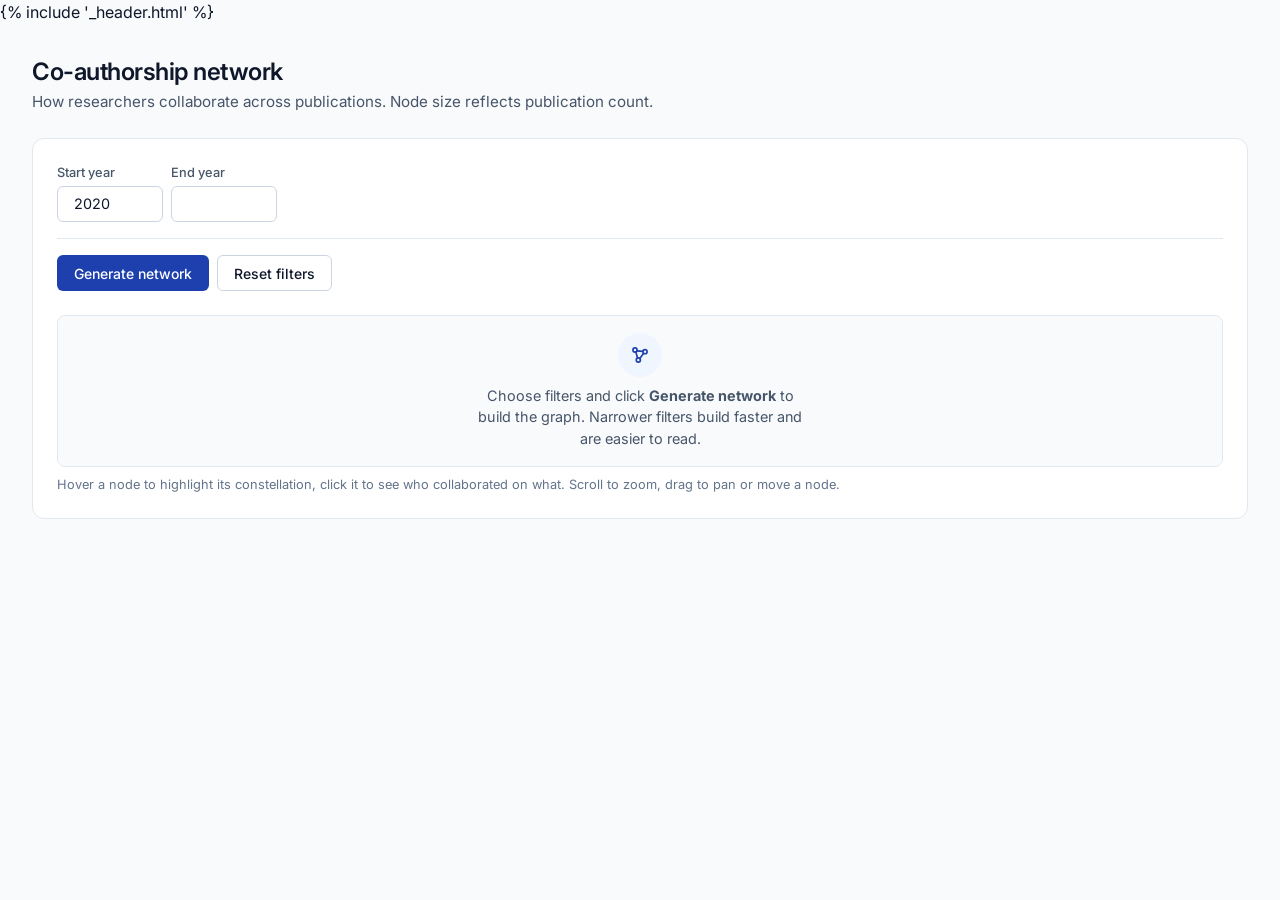
<file: templates/network.html>
<!DOCTYPE html>
<html lang="en">

<head>
    <meta charset="UTF-8">
    <meta name="viewport" content="width=device-width, initial-scale=1.0">
    <title>Co-authorship Network - UAEH Researchers Network</title>
    <script src="https://d3js.org/d3.v7.min.js"></script>
    <link rel="stylesheet" href="/static/styles/main.css">
    <script src="/static/js/uaeh-institutes.js"></script>
    <script src="/static/js/network-viewed.js"></script>
</head>

<body>
    {% include '_header.html' %}

    <main class="container">
        <div class="page-header">
            <h1 class="page-title">Co-authorship network</h1>
            <p class="page-subtitle">How researchers collaborate across publications. Node size reflects publication count.</p>
        </div>

        <section class="card">
            <form class="network-filters" id="networkForm">
                <div class="filter-grid" id="filterGrid">
                    <div class="year-fields">
                        <div class="field">
                            <label class="field-label" for="startYear">Start year</label>
                            <input class="input" id="startYear" type="number" value="2020" min="1900" max="2100"
                                required>
                        </div>
                        <div class="field">
                            <label class="field-label" for="endYear">End year</label>
                            <input class="input" id="endYear" type="number" min="1900" max="2100" required>
                        </div>
                    </div>
                    <!-- Multi-select filters are inserted here by script -->
                </div>
                <div class="filter-actions">
                    <button type="submit" class="btn btn-primary" id="generateBtn">Generate network</button>
                    <button type="button" class="btn btn-secondary" id="resetBtn">Reset filters</button>
                    <div class="status-text" id="stats" role="status"></div>
                </div>
            </form>

            <div class="network-canvas-wrap" id="networkWrap">
                <canvas id="network-canvas"></canvas>
                <div class="network-placeholder" id="networkPlaceholder">
                    <div class="empty-state">
                        <div class="empty-state-icon">
                            <svg viewBox="0 0 24 24" fill="none" stroke="currentColor" stroke-width="2"
                                stroke-linecap="round" stroke-linejoin="round" aria-hidden="true">
                                <circle cx="6" cy="6" r="2.5" />
                                <circle cx="18" cy="8" r="2.5" />
                                <circle cx="10" cy="18" r="2.5" />
                                <path d="M8.3 7 15.6 7.6M7 8.3 9.1 15.6M16.4 10 11.8 16.2" />
                            </svg>
                        </div>
                        <div class="empty-state-text" id="placeholderText">
                            Choose filters and click <strong>Generate network</strong> to build the graph.
                            Narrower filters build faster and are easier to read.
                        </div>
                    </div>
                </div>
            </div>
            <div class="network-footer">
                <p class="network-hint">Hover a node to highlight its constellation, click it to see who collaborated on what.
                    Scroll to zoom, drag to pan or move a node.</p>
                <div class="network-legend" id="networkLegend" hidden>
                    <span class="legend-item"><span class="legend-swatch" aria-hidden="true"></span>Not viewed</span>
                    <span class="legend-item"><span class="legend-swatch is-viewed-group" aria-hidden="true"></span>Viewed constellation</span>
                    <span class="legend-item"><span class="legend-swatch is-viewed" aria-hidden="true"></span>Opened researcher</span>
                    <button type="button" class="link-btn" id="clearViewedBtn">Clear viewed</button>
                </div>
            </div>
        </section>
    </main>

    <div class="tooltip" id="tooltip"></div>

    <script>
        // Rendering is done on a single <canvas> instead of one SVG element per
        // node/edge: each frame is a handful of batched draw calls, so large
        // networks no longer force the browser to restyle and re-layout
        // thousands of DOM elements on every simulation tick or zoom event.
        // The canvas is sized once to fit its container (capped at 1200px wide).
        const wrap = document.getElementById("networkWrap");
        const width = Math.max(320, Math.min(1200, wrap.clientWidth));
        const height = Math.round(Math.min(640, Math.max(400, width * 0.6)));

        const NODE_COLOR = "#2563eb";
        const NODE_HOVER_STROKE = "#172554";
        // Viewed constellations: violet (the "visited link" convention) plus a ring,
        // so the state does not rely on color alone
        const VIEWED_GROUP_COLOR = "#8b5cf6";
        const VIEWED_COLOR = "#6d28d9";
        const VIEWED_RING = "#4c1d95";
        const LINK_COLOR = "#94a3b8";
        const LINK_OPACITY = 0.6;

        const canvas = document.getElementById("network-canvas");
        const context = canvas.getContext("2d");
        const tooltip = d3.select("#tooltip");

        // HiDPI support: back the canvas with device pixels, draw in CSS pixels
        const dpr = window.devicePixelRatio || 1;
        canvas.width = width * dpr;
        canvas.height = height * dpr;
        canvas.style.width = `${width}px`;
        canvas.style.height = `${height}px`;

        // Scales
        const nodeSizeScale = d3.scaleSqrt().range([5, 20]);
        const edgeWidthScale = d3.scaleLinear().range([1, 5]);

        let currentTransform = d3.zoomIdentity;
        let nodes = [];
        let links = [];
        let linkBuckets = [];          // links grouped by stroke width -> one lineWidth change per group
        let maxRadius = 0;
        let adjacency = new Map();     // node id -> { neighbors: Set<id>, links: [] }
        let components = new Map();    // component id -> { nodes: [], links: [] } (constellations)
        let focusedComponent = null;   // constellation highlighted while hovering
        let viewedIds = new Set();     // researchers whose details were opened from this network
        let viewedComponents = new Set();
        let hoveredNode = null;
        let quadtree = null;           // spatial index for hit testing, rebuilt lazily
        let requestId = 0;

        // Draw at most once per animation frame, no matter how many
        // tick / zoom / hover events arrive in between.
        let drawPending = false;
        function requestDraw() {
            if (drawPending) return;
            drawPending = true;
            requestAnimationFrame(() => {
                drawPending = false;
                draw();
            });
        }

        // Simulation
        const simulation = d3.forceSimulation()
            .force("link", d3.forceLink().id(d => d.id).distance(50))
            // theta/distanceMax bound the Barnes-Hut cost per tick
            .force("charge", d3.forceManyBody().strength(-100).theta(0.9).distanceMax(400))
            .force("center", d3.forceCenter(width / 2, height / 2))
            .alphaDecay(0.04)
            .on("tick", () => {
                quadtree = null;
                requestDraw();
            });

        // Zoom behavior: only updates the transform and schedules a redraw
        const zoom = d3.zoom()
            .scaleExtent([0.1, 10])
            .on("zoom", (event) => {
                currentTransform = event.transform;
                requestDraw();
            });

        // Drag is registered before zoom so that pressing on a node drags it,
        // while pressing on empty space falls through to panning.
        d3.select(canvas)
            .call(d3.drag()
                .container(canvas)
                .subject(dragSubject)
                .on("start", dragstarted)
                .on("drag", dragged)
                .on("end", dragended))
            .call(zoom)
            .on("dblclick.zoom", null)
            .on("mousemove", onMouseMove)
            .on("mouseleave", () => setHovered(null))
            .on("click", onClick);

        // ---- Filters ------------------------------------------------------
        // Nothing is fetched on page load: the graph is only built when the
        // user clicks "Generate network". Option lists load when a dropdown
        // is first opened.

        const DEFAULT_START_YEAR = 2020;
        const CURRENT_YEAR = new Date().getFullYear();

        const formatType = type => {
            const text = type.replace(/[-_]/g, ' ');
            return text.charAt(0).toUpperCase() + text.slice(1);
        };

        // name = API query parameter; load() resolves to [{ value, label, count? }]
        const FILTERS = [
            {
                name: 'type', label: 'Publication type',
                load: () => fetchOptions('/api/work-types', item => ({ value: item.value, label: formatType(item.value), count: item.count }))
            },
            {
                name: 'subject', label: 'Subject',
                load: () => fetchOptions('/api/subjects', item => ({ value: item.value, label: item.value, count: item.count }))
            },
            {
                name: 'keyword', label: 'Keywords',
                load: () => fetchOptions('/api/keywords?limit=200', item => ({ value: item.keyword, label: item.keyword, count: item.count }))
            },
            {
                name: 'institute', label: 'Sub-institution',
                load: () => Promise.resolve(window.UAEH_INSTITUTES.map(name => ({ value: name, label: name })))
            }
        ];

        const form = document.getElementById('networkForm');
        const filterGrid = document.getElementById('filterGrid');
        const startYearInput = document.getElementById('startYear');
        const endYearInput = document.getElementById('endYear');
        const generateBtn = document.getElementById('generateBtn');
        const resetBtn = document.getElementById('resetBtn');
        const statsEl = document.getElementById('stats');
        const placeholder = document.getElementById('networkPlaceholder');
        const placeholderText = document.getElementById('placeholderText');

        // name -> { config, selected: Set, options, root, trigger, panel, list, search }
        const multiselects = new Map();
        let lastGeneratedQuery = null;

        endYearInput.value = CURRENT_YEAR;
        FILTERS.forEach(config => multiselects.set(config.name, createMultiselect(config)));
        restoreFiltersFromUrl();

        function escapeHtml(value) {
            return String(value ?? '')
                .replace(/&/g, '&amp;').replace(/</g, '&lt;').replace(/>/g, '&gt;')
                .replace(/"/g, '&quot;').replace(/'/g, '&#39;');
        }

        async function fetchOptions(url, toOption) {
            const response = await fetch(url);
            const data = await response.json();
            if (!response.ok) throw new Error(data.error || `HTTP ${response.status}`);
            return data.data.map(toOption);
        }

        function createMultiselect(config) {
            const id = `ms-${config.name}`;
            const root = document.createElement('div');
            root.className = 'multiselect';
            root.innerHTML = `
                <span class="field-label" id="${id}-label">${config.label}</span>
                <button type="button" class="multiselect-trigger" aria-haspopup="true" aria-expanded="false"
                    aria-labelledby="${id}-label ${id}-value">
                    <span class="multiselect-value" id="${id}-value">Any</span>
                </button>
                <div class="multiselect-panel" hidden>
                    <input type="search" class="input multiselect-search" placeholder="Filter ${config.label.toLowerCase()}..."
                        aria-label="Filter ${config.label.toLowerCase()} options">
                    <div class="multiselect-options" role="group" aria-labelledby="${id}-label"></div>
                    <div class="multiselect-footer">
                        <button type="button" class="btn btn-secondary" data-action="clear">Clear</button>
                        <button type="button" class="btn btn-primary" data-action="done">Done</button>
                    </div>
                </div>
            `;
            filterGrid.appendChild(root);

            const state = {
                config,
                selected: new Set(),
                options: null,
                root,
                trigger: root.querySelector('.multiselect-trigger'),
                panel: root.querySelector('.multiselect-panel'),
                list: root.querySelector('.multiselect-options'),
                search: root.querySelector('.multiselect-search')
            };

            state.trigger.addEventListener('click', () => {
                if (state.panel.hidden) {
                    openMultiselect(state);
                } else {
                    closeMultiselect(state);
                }
            });

            state.list.addEventListener('change', (e) => {
                if (!e.target.matches('.option-checkbox')) return;
                if (e.target.checked) {
                    state.selected.add(e.target.value);
                } else {
                    state.selected.delete(e.target.value);
                }
                updateMultiselectLabel(state);
                updateDirtyState();
            });

            // Enter in the option filter box must not submit the whole form
            state.search.addEventListener('keydown', (e) => {
                if (e.key === 'Enter') e.preventDefault();
            });

            state.search.addEventListener('input', () => {
                const term = state.search.value.trim().toLowerCase();
                state.list.querySelectorAll('.option-label').forEach(label => {
                    label.hidden = !label.dataset.search.includes(term);
                });
            });

            root.querySelector('[data-action="clear"]').addEventListener('click', () => {
                state.selected.clear();
                state.list.querySelectorAll('.option-checkbox').forEach(box => { box.checked = false; });
                updateMultiselectLabel(state);
                updateDirtyState();
            });

            root.querySelector('[data-action="done"]').addEventListener('click', () => {
                closeMultiselect(state);
                state.trigger.focus();
            });

            return state;
        }

        async function openMultiselect(state) {
            multiselects.forEach(other => { if (other !== state) closeMultiselect(other); });
            state.panel.hidden = false;
            state.trigger.setAttribute('aria-expanded', 'true');
            state.search.value = '';

            if (!state.options) {
                state.list.innerHTML = '<div class="status-text">Loading options…</div>';
                try {
                    state.options = await state.config.load();
                } catch (error) {
                    console.error(`Error loading ${state.config.name} options:`, error);
                    state.list.innerHTML = '<div class="status-text">Unable to load options. Close and try again.</div>';
                    return;
                }
            }
            renderOptions(state);
            // The search box is only worth showing for long lists
            state.search.hidden = state.options.length <= 10;
            (state.search.hidden ? state.list.querySelector('input') : state.search)?.focus();
        }

        function closeMultiselect(state) {
            state.panel.hidden = true;
            state.trigger.setAttribute('aria-expanded', 'false');
        }

        function renderOptions(state) {
            state.list.innerHTML = state.options.map(option => `
                <label class="option-label" data-search="${escapeHtml(option.label.toLowerCase())}">
                    <input type="checkbox" class="option-checkbox" value="${escapeHtml(option.value)}"
                        ${state.selected.has(option.value) ? 'checked' : ''}>
                    <span class="option-checkbox-custom"></span>
                    <span class="option-text">${escapeHtml(option.label)}</span>
                    ${option.count != null ? `<span class="option-count">${option.count.toLocaleString()}</span>` : ''}
                </label>
            `).join('');
        }

        function updateMultiselectLabel(state) {
            const values = [...state.selected];
            const labelFor = value => state.options?.find(o => o.value === value)?.label ?? value;
            const valueEl = state.trigger.querySelector('.multiselect-value');
            valueEl.textContent = values.length === 0 ? 'Any'
                : values.length === 1 ? labelFor(values[0])
                    : `${values.length} selected`;
            state.root.classList.toggle('has-value', values.length > 0);
        }

        // Close dropdowns on outside click or Escape
        document.addEventListener('click', (e) => {
            multiselects.forEach(state => {
                if (!state.root.contains(e.target)) closeMultiselect(state);
            });
        });
        document.addEventListener('keydown', (e) => {
            if (e.key !== 'Escape') return;
            multiselects.forEach(state => {
                if (!state.panel.hidden) {
                    closeMultiselect(state);
                    state.trigger.focus();
                }
            });
        });

        /** Returns { query } for the current filters, or { error } if the year range is invalid. */
        function buildQuery() {
            const startYear = parseInt(startYearInput.value, 10);
            const endYear = parseInt(endYearInput.value, 10);
            if (!startYear || !endYear) {
                return { error: 'Enter both a start and an end year.' };
            }
            if (startYear > endYear) {
                return { error: 'Start year cannot be after end year.' };
            }
            const params = new URLSearchParams({ startYear, endYear });
            multiselects.forEach((state, name) => {
                state.selected.forEach(value => params.append(name, value));
            });
            return { query: params.toString() };
        }

        // Remind the user to regenerate when filters no longer match the graph
        function updateDirtyState() {
            if (lastGeneratedQuery === null) return;
            const { query } = buildQuery();
            if (query !== lastGeneratedQuery) {
                statsEl.textContent = 'Filters changed — click Generate network to update the graph.';
            } else {
                statsEl.textContent = statsEl.dataset.summary || '';
            }
        }

        startYearInput.addEventListener('input', updateDirtyState);
        endYearInput.addEventListener('input', updateDirtyState);

        form.addEventListener('submit', (e) => {
            e.preventDefault();
            multiselects.forEach(closeMultiselect);
            generateNetwork();
        });

        resetBtn.addEventListener('click', () => {
            startYearInput.value = DEFAULT_START_YEAR;
            endYearInput.value = CURRENT_YEAR;
            multiselects.forEach(state => {
                state.selected.clear();
                state.list.querySelectorAll('.option-checkbox').forEach(box => { box.checked = false; });
                updateMultiselectLabel(state);
            });
            updateDirtyState();
        });

        function showPlaceholder(html) {
            placeholderText.innerHTML = html;
            placeholder.hidden = false;
        }

        function setGenerating(isGenerating) {
            generateBtn.disabled = isGenerating;
            generateBtn.textContent = isGenerating ? 'Generating…' : 'Generate network';
            wrap.classList.toggle('is-loading', isGenerating);
        }

        async function generateNetwork() {
            const { query, error } = buildQuery();
            if (error) {
                statsEl.textContent = error;
                return;
            }

            const thisRequest = ++requestId;
            setGenerating(true);
            statsEl.textContent = 'Building network…';

            try {
                const response = await fetch(`/api/coauthorship?${query}`);
                const data = await response.json().catch(() => ({}));
                // Ignore responses that arrive after a newer request was made
                if (thisRequest !== requestId) return;
                if (!response.ok) throw new Error(data.error || `HTTP ${response.status}`);

                lastGeneratedQuery = query;
                // The URL holds the filters, so Back from a detail page (or a reload) rebuilds this graph
                history.replaceState(null, '', `${location.pathname}?${query}`);
                const saved = readSavedLayout(query);
                updateGraph(data, saved);
                // Start each new graph from an un-zoomed view, or where the user left it
                d3.select(canvas).call(zoom.transform, saved?.transform
                    ? d3.zoomIdentity.translate(saved.transform.x, saved.transform.y).scale(saved.transform.k)
                    : d3.zoomIdentity);
                const summary = `${data.nodes.length.toLocaleString()} authors · ${data.edges.length.toLocaleString()} collaborations`;
                statsEl.dataset.summary = summary;
                statsEl.textContent = summary;

                if (data.nodes.length === 0) {
                    showPlaceholder('No co-authorships match these filters. Try a wider year range or fewer filters.');
                } else {
                    placeholder.hidden = true;
                }
            } catch (err) {
                if (thisRequest !== requestId) return;
                console.error('Error building network:', err);
                statsEl.textContent = `Failed to build network: ${err.message}`;
            } finally {
                if (thisRequest === requestId) setGenerating(false);
            }
        }

        function updateGraph(data, saved = null) {
            const maxPub = d3.max(data.nodes, d => d.publications) || 1;
            const maxWeight = d3.max(data.edges, d => d.weight) || 1;

            nodeSizeScale.domain([1, maxPub]);
            edgeWidthScale.domain([1, maxWeight]);

            // Keep positions of authors that were already on screen so a
            // filter change refines the layout instead of starting from scratch.
            const previous = new Map(nodes.map(n => [n.id, n]));
            nodes = data.nodes;
            links = data.edges;

            maxRadius = 0;
            for (const n of nodes) {
                n.radius = nodeSizeScale(n.publications);
                if (n.radius > maxRadius) maxRadius = n.radius;
                const old = previous.get(n.id) || saved?.positions[n.id];
                if (old) {
                    n.x = old.x ?? old[0];
                    n.y = old.y ?? old[1];
                }
            }

            simulation.nodes(nodes);
            simulation.force("link").links(links);  // resolves source/target ids to node objects

            // Precompute adjacency for O(degree) neighbourhood lookups
            adjacency = new Map(nodes.map(n => [n.id, { neighbors: new Set(), links: [] }]));
            for (const l of links) {
                adjacency.get(l.source.id).neighbors.add(l.target.id);
                adjacency.get(l.target.id).neighbors.add(l.source.id);
                adjacency.get(l.source.id).links.push(l);
                adjacency.get(l.target.id).links.push(l);
            }

            // Group links by (rounded) stroke width to minimise canvas state changes
            const buckets = d3.group(links, l => Math.round(edgeWidthScale(l.weight) * 2) / 2);
            linkBuckets = Array.from(buckets, ([lineWidth, group]) => ({ lineWidth, links: group }));

            computeComponents();
            focusedComponent = null;
            setHovered(null);
            quadtree = null;
            refreshViewed();

            // A layout restored from the last visit only needs to settle, not re-form
            const restored = saved && nodes.every(n => saved.positions[n.id]);
            const reused = nodes.length > 0 && nodes.every(n => previous.has(n.id));
            simulation.alpha(restored ? 0.02 : reused ? 0.3 : 1).restart();
        }

        // Constellations = connected components; each node gets n.component
        function computeComponents() {
            components = new Map();
            let next = 0;
            for (const start of nodes) {
                if (start.component !== undefined && start._built === nodes) continue;
                const id = next++;
                const members = [];
                const stack = [start];
                start.component = id;
                start._built = nodes;
                while (stack.length) {
                    const n = stack.pop();
                    members.push(n);
                    for (const l of adjacency.get(n.id).links) {
                        const other = l.source === n ? l.target : l.source;
                        if (other._built !== nodes) {
                            other.component = id;
                            other._built = nodes;
                            stack.push(other);
                        }
                    }
                }
                components.set(id, { id, nodes: members, links: [] });
            }
            for (const l of links) components.get(l.source.component).links.push(l);
        }

        // ---- Viewed constellations ---------------------------------------

        const legend = document.getElementById('networkLegend');

        function refreshViewed() {
            viewedIds = lastGeneratedQuery ? NetworkViewed.get(lastGeneratedQuery) : new Set();
            viewedComponents = new Set();
            for (const n of nodes) if (viewedIds.has(n.id)) viewedComponents.add(n.component);
            legend.hidden = nodes.length === 0;
            document.getElementById('clearViewedBtn').hidden = viewedIds.size === 0;
            requestDraw();
        }

        document.getElementById('clearViewedBtn').addEventListener('click', () => {
            if (lastGeneratedQuery) NetworkViewed.clear(lastGeneratedQuery);
            refreshViewed();
        });

        // Coming back with Back (page restored from cache) or after viewing in another tab
        window.addEventListener('pageshow', refreshViewed);
        window.addEventListener('storage', refreshViewed);

        // ---- Keep the layout across visits ---------------------------------

        const LAYOUT_KEY = 'uaeh:network:layout';

        function readSavedLayout(query) {
            try {
                const saved = JSON.parse(sessionStorage.getItem(LAYOUT_KEY));
                return saved && saved.query === query ? saved : null;
            } catch {
                return null;
            }
        }

        function saveLayout() {
            if (!lastGeneratedQuery || !nodes.length) return;
            const positions = {};
            for (const n of nodes) positions[n.id] = [Math.round(n.x * 10) / 10, Math.round(n.y * 10) / 10];
            try {
                sessionStorage.setItem(LAYOUT_KEY, JSON.stringify({
                    query: lastGeneratedQuery,
                    positions,
                    transform: { x: currentTransform.x, y: currentTransform.y, k: currentTransform.k }
                }));
            } catch { /* too large for session storage: the graph is rebuilt from scratch */ }
        }

        window.addEventListener('pagehide', saveLayout);

        // ---- Filters in the URL ---------------------------------------------

        function restoreFiltersFromUrl() {
            const params = new URLSearchParams(location.search);
            if (!params.has('startYear')) return;
            startYearInput.value = params.get('startYear');
            endYearInput.value = params.get('endYear') || CURRENT_YEAR;
            multiselects.forEach((state, name) => {
                params.getAll(name).forEach(value => state.selected.add(value));
                if (!state.selected.size) return;
                updateMultiselectLabel(state);
                // Load the option labels (e.g. "Journal article" for journal-article)
                state.config.load().then(options => {
                    state.options = options;
                    updateMultiselectLabel(state);
                }).catch(() => { /* raw values stay as labels */ });
            });
            generateNetwork();
        }

        // ---- Rendering ---------------------------------------------------

        function draw() {
            const k = currentTransform.k;

            context.setTransform(dpr, 0, 0, dpr, 0, 0);
            context.clearRect(0, 0, width, height);
            context.translate(currentTransform.x, currentTransform.y);
            context.scale(k, k);

            // Visible area in simulation coordinates, used for culling
            const [vx0, vy0] = currentTransform.invert([0, 0]);
            const [vx1, vy1] = currentTransform.invert([width, height]);

            // Links (widths divided by k to keep a constant on-screen size).
            // Each link is stroked on its own: merging thousands of segments
            // into one semi-transparent path makes the rasterizer treat it as
            // a single huge self-overlapping shape, which measured ~10x slower.
            context.strokeStyle = LINK_COLOR;
            context.globalAlpha = focusedComponent ? LINK_OPACITY * 0.05 : LINK_OPACITY;
            for (const bucket of linkBuckets) {
                context.lineWidth = bucket.lineWidth / k;
                for (const l of bucket.links) {
                    const s = l.source, t = l.target;
                    if ((s.x < vx0 && t.x < vx0) || (s.x > vx1 && t.x > vx1) ||
                        (s.y < vy0 && t.y < vy0) || (s.y > vy1 && t.y > vy1)) continue;
                    context.beginPath();
                    context.moveTo(s.x, s.y);
                    context.lineTo(t.x, t.y);
                    context.stroke();
                }
            }

            if (focusedComponent) {
                context.globalAlpha = 1;
                for (const l of focusedComponent.links) {
                    context.lineWidth = edgeWidthScale(l.weight) / k;
                    context.beginPath();
                    context.moveTo(l.source.x, l.source.y);
                    context.lineTo(l.target.x, l.target.y);
                    context.stroke();
                }
            }

            // Nodes: one path and one fill() per color (not viewed / viewed group / opened)
            const plain = [], viewedGroup = [], opened = [];
            for (const n of nodes) {
                if (viewedIds.has(n.id)) opened.push(n);
                else if (viewedComponents.has(n.component)) viewedGroup.push(n);
                else plain.push(n);
            }
            const dimmed = n => focusedComponent && n.component !== focusedComponent.id;
            for (const [list, color] of [[plain, NODE_COLOR], [viewedGroup, VIEWED_GROUP_COLOR], [opened, VIEWED_COLOR]]) {
                if (!list.length) continue;
                context.fillStyle = color;
                if (focusedComponent) {
                    context.globalAlpha = 0.1;
                    fillNodes(list.filter(dimmed), k, vx0, vy0, vx1, vy1);
                    context.globalAlpha = 1;
                    fillNodes(list.filter(n => !dimmed(n)), k, vx0, vy0, vx1, vy1);
                } else {
                    context.globalAlpha = 1;
                    fillNodes(list, k, vx0, vy0, vx1, vy1);
                }
            }

            // Rings mark viewed nodes without relying on color: thin for the group, thick for opened researchers
            context.strokeStyle = VIEWED_RING;
            for (const [list, ring] of [[viewedGroup, 1.25], [opened, 2.5]]) {
                if (!list.length) continue;
                context.lineWidth = ring / k;
                context.globalAlpha = focusedComponent ? 0.6 : 1;
                context.beginPath();
                for (const n of list) {
                    const r = n.radius / k + ring / (2 * k);
                    if (n.x + r < vx0 || n.x - r > vx1 || n.y + r < vy0 || n.y - r > vy1) continue;
                    context.moveTo(n.x + r, n.y);
                    context.arc(n.x, n.y, r, 0, 2 * Math.PI);
                }
                context.stroke();
            }

            if (hoveredNode) {
                context.globalAlpha = 1;
                context.strokeStyle = NODE_HOVER_STROKE;
                context.lineWidth = 2 / k;
                context.beginPath();
                context.arc(hoveredNode.x, hoveredNode.y, hoveredNode.radius / k, 0, 2 * Math.PI);
                context.stroke();
            }

            context.globalAlpha = 1;
        }

        function fillNodes(list, k, vx0, vy0, vx1, vy1) {
            context.beginPath();
            for (const n of list) {
                const r = n.radius / k;
                if (n.x + r < vx0 || n.x - r > vx1 || n.y + r < vy0 || n.y - r > vy1) continue;
                context.moveTo(n.x + r, n.y);
                context.arc(n.x, n.y, r, 0, 2 * Math.PI);
            }
            context.fill();
        }

        // ---- Hit testing & interaction -----------------------------------

        // Returns the node under the given canvas (screen) coordinates, if any
        function findNode(screenX, screenY) {
            if (!quadtree) {
                quadtree = d3.quadtree(nodes, d => d.x, d => d.y);
            }
            const k = currentTransform.k;
            const [x, y] = currentTransform.invert([screenX, screenY]);
            const candidate = quadtree.find(x, y, maxRadius / k);
            if (!candidate) return null;
            const r = candidate.radius / k;
            const dx = candidate.x - x, dy = candidate.y - y;
            return dx * dx + dy * dy <= r * r ? candidate : null;
        }

        function setHovered(node, event) {
            if (node === hoveredNode) {
                if (node && event) moveTooltip(event);
                return;
            }
            hoveredNode = node;
            focusedComponent = node ? components.get(node.component) : null;
            canvas.style.cursor = node ? "pointer" : "default";
            if (node) {
                const size = focusedComponent.nodes.length;
                const viewed = viewedIds.has(node.id) ? 'Viewed'
                    : viewedComponents.has(node.component) ? 'Constellation viewed' : '';
                tooltip.style("opacity", 1)
                    .html(`ORCID: ${node.id}<br>Publications: ${node.publications}` +
                        `<br>Constellation: ${size.toLocaleString()} ${size === 1 ? 'researcher' : 'researchers'}` +
                        (viewed ? `<br><span class="tooltip-tag">${viewed}</span>` : '') +
                        `<br><span class="tooltip-hint">Click for collaboration details</span>`);
                if (event) moveTooltip(event);
            } else {
                tooltip.style("opacity", 0);
            }
            requestDraw();
        }

        function moveTooltip(event) {
            tooltip
                .style("left", (event.pageX + 10) + "px")
                .style("top", (event.pageY - 10) + "px");
        }

        function onMouseMove(event) {
            const [px, py] = d3.pointer(event, canvas);
            setHovered(findNode(px, py), event);
        }

        // Clicking a node opens the details of its constellation under the same filters
        // (Ctrl/Cmd-click opens them in a new tab)
        function onClick(event) {
            if (event.defaultPrevented || !lastGeneratedQuery) return;  // end of a drag
            const [px, py] = d3.pointer(event, canvas);
            const node = findNode(px, py);
            if (!node) return;
            const url = `/network/collaboration?orcid=${encodeURIComponent(node.id)}&${lastGeneratedQuery}`;
            if (event.ctrlKey || event.metaKey) {
                window.open(url, '_blank', 'noopener');
            } else {
                saveLayout();
                location.href = url;
            }
        }

        // The drag subject is expressed in screen coordinates so event.x/y can
        // be mapped back through the current zoom transform.
        function dragSubject(event) {
            const node = findNode(event.x, event.y);
            if (!node) return null;
            return {
                node,
                x: currentTransform.applyX(node.x),
                y: currentTransform.applyY(node.y)
            };
        }

        function dragstarted(event) {
            if (!event.active) simulation.alphaTarget(0.3).restart();
            const d = event.subject.node;
            d.fx = d.x;
            d.fy = d.y;
        }

        function dragged(event) {
            const d = event.subject.node;
            d.fx = currentTransform.invertX(event.x);
            d.fy = currentTransform.invertY(event.y);
        }

        function dragended(event) {
            if (!event.active) simulation.alphaTarget(0);
            const d = event.subject.node;
            d.fx = null;
            d.fy = null;
        }
    </script>
</body>

</html>
</file>
<file: static/styles/main.css>
/*
 * UAEH Researchers Network — shared stylesheet
 *
 * Design system (generated with the ui-ux-pro-max skill):
 *   Style       Minimalism & Swiss — flat surfaces, 1px borders, minimal shadow, subtle motion
 *   Palette     Blue analytics palette (primary #1E40AF) on slate neutrals
 *   Typography  Inter for headings and body, JetBrains Mono for identifiers and numbers
 *
 * Every page links this file and includes templates/_header.html.
 * Reuse the tokens below rather than hard-coding colors in components.
 */

@import url('https://fonts.googleapis.com/css2?family=Inter:wght@400;500;600;700&family=JetBrains+Mono:wght@400;500&display=swap');

:root {
    /* Blue scale */
    --blue-50: #eff6ff;
    --blue-100: #dbeafe;
    --blue-200: #bfdbfe;
    --blue-300: #93c5fd;
    --blue-400: #60a5fa;
    --blue-500: #3b82f6;
    --blue-600: #2563eb;
    --blue-700: #1d4ed8;
    --blue-800: #1e40af;
    --blue-900: #1e3a8a;
    --blue-950: #172554;

    /* Semantic colors */
    --color-primary: var(--blue-800);
    --color-primary-hover: var(--blue-900);
    --color-primary-soft: var(--blue-50);
    --color-primary-tint: var(--blue-100);
    --color-on-primary: #ffffff;
    --color-ring: var(--blue-500);

    --color-bg: #f8fafc;
    --color-surface: #ffffff;
    --color-surface-hover: #f1f5f9;
    --color-border: #e2e8f0;
    --color-border-strong: #cbd5e1;

    --color-text-primary: #0f172a;
    --color-text-secondary: #475569;
    --color-text-muted: #64748b;
    --color-danger: #dc2626;

    /* Viewed state on the network (violet, the "visited link" convention) */
    --color-viewed: #6d28d9;
    --color-viewed-group: #8b5cf6;
    --color-viewed-ring: #4c1d95;

    /* Type */
    --font-body: 'Inter', -apple-system, BlinkMacSystemFont, 'Segoe UI', sans-serif;
    --font-mono: 'JetBrains Mono', ui-monospace, 'Courier New', monospace;

    /* Spacing */
    --space-xs: 0.25rem;
    --space-sm: 0.5rem;
    --space-md: 1rem;
    --space-lg: 1.5rem;
    --space-xl: 2rem;
    --space-2xl: 3rem;

    /* Shape & elevation */
    --radius-sm: 6px;
    --radius-md: 8px;
    --radius-lg: 12px;
    --radius-full: 999px;
    --shadow-sm: 0 1px 2px rgba(15, 23, 42, 0.05);
    --shadow-md: 0 4px 12px rgba(15, 23, 42, 0.08);

    /* Motion */
    --transition-fast: 150ms ease-out;
    --transition-base: 200ms ease-out;

    --content-width: 1280px;
}

/* ---------------------------------------------------------------- Base */

*,
*::before,
*::after {
    margin: 0;
    padding: 0;
    box-sizing: border-box;
}

body {
    font-family: var(--font-body);
    font-size: 1rem;
    background: var(--color-bg);
    color: var(--color-text-primary);
    line-height: 1.5;
    -webkit-font-smoothing: antialiased;
}

a {
    color: var(--color-primary);
    text-decoration: none;
}

a:hover {
    text-decoration: underline;
}

button,
input {
    font: inherit;
    color: inherit;
}

button {
    cursor: pointer;
}

code {
    font-family: var(--font-mono);
    font-size: 0.875em;
    background: var(--color-primary-soft);
    color: var(--color-primary);
    padding: 0.1em 0.35em;
    border-radius: 4px;
}

:focus-visible {
    outline: 2px solid var(--color-ring);
    outline-offset: 2px;
}

.visually-hidden {
    position: absolute;
    width: 1px;
    height: 1px;
    overflow: hidden;
    clip: rect(0 0 0 0);
    white-space: nowrap;
}

/* ---------------------------------------------------------------- Site header */

.site-header {
    background: var(--color-surface);
    border-bottom: 1px solid var(--color-border);
    position: sticky;
    top: 0;
    z-index: 20;
}

.site-header-inner {
    max-width: var(--content-width);
    margin: 0 auto;
    padding: 0 var(--space-xl);
    height: 60px;
    display: flex;
    align-items: center;
    justify-content: space-between;
    gap: var(--space-lg);
}

.brand {
    display: inline-flex;
    align-items: center;
    gap: var(--space-sm);
    font-weight: 600;
    font-size: 1rem;
    color: var(--color-text-primary);
    letter-spacing: -0.01em;
}

.brand:hover {
    text-decoration: none;
}

.brand-mark {
    width: 24px;
    height: 24px;
    color: var(--color-primary);
    flex-shrink: 0;
}

.site-nav {
    display: flex;
    gap: var(--space-xs);
}

.site-nav-link {
    padding: var(--space-sm) var(--space-md);
    border-radius: var(--radius-sm);
    font-size: 0.9rem;
    font-weight: 500;
    color: var(--color-text-secondary);
    transition: background var(--transition-fast), color var(--transition-fast);
}

.site-nav-link:hover {
    background: var(--color-surface-hover);
    color: var(--color-text-primary);
    text-decoration: none;
}

.site-nav-link.active {
    background: var(--color-primary-soft);
    color: var(--color-primary);
}

/* ---------------------------------------------------------------- Page layout */

.container {
    max-width: var(--content-width);
    margin: 0 auto;
    padding: var(--space-xl);
}

.page-header {
    margin-bottom: var(--space-lg);
}

.page-title {
    font-size: 1.5rem;
    font-weight: 600;
    letter-spacing: -0.02em;
    line-height: 1.3;
}

.page-subtitle {
    margin-top: var(--space-xs);
    color: var(--color-text-secondary);
    font-size: 0.95rem;
}

.card {
    background: var(--color-surface);
    border: 1px solid var(--color-border);
    border-radius: var(--radius-lg);
    padding: var(--space-lg);
}

/* ---------------------------------------------------------------- Buttons & inputs */

.btn,
.view-works-btn,
.view-more-btn,
.pagination-btn,
.year-back-btn,
.year-apply-btn,
.keywords-back-btn,
.keywords-apply-btn,
.institutes-back-btn,
.institutes-apply-btn,
.sort-btn {
    display: inline-flex;
    align-items: center;
    justify-content: center;
    gap: var(--space-xs);
    min-height: 36px;
    padding: 0 var(--space-md);
    border-radius: var(--radius-sm);
    border: 1px solid transparent;
    font-size: 0.875rem;
    font-weight: 500;
    white-space: nowrap;
    transition: background var(--transition-fast), border-color var(--transition-fast), color var(--transition-fast);
}

.btn:hover {
    text-decoration: none;
}

/* Primary */
.btn-primary,
.view-works-btn,
.view-more-btn,
.pagination-next-btn,
.year-apply-btn,
.keywords-apply-btn,
.institutes-apply-btn {
    background: var(--color-primary);
    color: var(--color-on-primary);
}

.btn-primary:hover,
.view-works-btn:hover,
.view-more-btn:hover,
.pagination-next-btn:hover:not(.disabled),
.year-apply-btn:hover,
.keywords-apply-btn:hover,
.institutes-apply-btn:hover {
    background: var(--color-primary-hover);
}

/* Secondary (outlined) */
.btn-secondary,
.pagination-prev-btn,
.year-back-btn,
.keywords-back-btn,
.institutes-back-btn,
.sort-btn {
    background: var(--color-surface);
    border-color: var(--color-border-strong);
    color: var(--color-text-primary);
}

.btn-secondary:hover,
.pagination-prev-btn:hover:not(.disabled),
.year-back-btn:hover,
.keywords-back-btn:hover,
.institutes-back-btn:hover,
.sort-btn:hover {
    background: var(--color-surface-hover);
    border-color: var(--color-text-muted);
}

.pagination-btn:disabled,
.pagination-btn:disabled:hover,
.pagination-btn.disabled {
    background: var(--color-surface-hover);
    border-color: var(--color-border);
    color: var(--color-text-muted);
    cursor: not-allowed;
}

.input,
.year-input,
.keywords-search-input,
.institutes-search-input {
    width: 100%;
    min-height: 36px;
    padding: 0 var(--space-md);
    border: 1px solid var(--color-border-strong);
    border-radius: var(--radius-sm);
    background: var(--color-surface);
    font-size: 0.9rem;
    color: var(--color-text-primary);
    transition: border-color var(--transition-fast), box-shadow var(--transition-fast);
}

.year-input {
    font-family: var(--font-mono);
}

.input:focus,
.year-input:focus,
.keywords-search-input:focus,
.institutes-search-input:focus {
    outline: none;
    border-color: var(--color-primary);
    box-shadow: 0 0 0 3px var(--color-primary-tint);
}

.input::placeholder,
.keywords-search-input::placeholder,
.institutes-search-input::placeholder,
.search-input::placeholder {
    color: var(--color-text-muted);
}

.field {
    display: flex;
    flex-direction: column;
    gap: var(--space-xs);
}

.field-label,
.year-input-group label {
    font-size: 0.8rem;
    font-weight: 500;
    color: var(--color-text-secondary);
}

/* Toolbar: a row of fields + actions used on the network and API pages */
.toolbar {
    display: flex;
    flex-wrap: wrap;
    align-items: flex-end;
    gap: var(--space-md);
}

.toolbar .field {
    width: 120px;
}

.toolbar-spacer {
    flex: 1;
}

.status-text {
    font-size: 0.875rem;
    color: var(--color-text-secondary);
}

/* ---------------------------------------------------------------- Search */

.search-section {
    margin-bottom: var(--space-xl);
}

.search-box {
    background: var(--color-surface);
    border: 1px solid var(--color-border);
    border-radius: var(--radius-lg);
    padding: var(--space-md);
    transition: border-color var(--transition-base), box-shadow var(--transition-base);
}

.search-box:focus-within {
    border-color: var(--color-primary);
    box-shadow: 0 0 0 3px var(--color-primary-tint);
}

.search-input-row {
    display: flex;
    gap: var(--space-sm);
    align-items: center;
}

.search-mode-dropdown {
    position: relative;
}

.search-mode-btn {
    display: flex;
    align-items: center;
    gap: var(--space-sm);
    min-height: 40px;
    padding: 0 var(--space-md);
    background: var(--color-primary-soft);
    border: 1px solid transparent;
    border-radius: var(--radius-md);
    font-size: 0.875rem;
    font-weight: 500;
    color: var(--color-primary);
    text-transform: capitalize;
    white-space: nowrap;
    transition: background var(--transition-fast);
}

.search-mode-btn:hover {
    background: var(--color-primary-tint);
}

/* Chevron drawn with borders so no glyph/emoji is needed */
.search-mode-btn::after {
    content: '';
    width: 6px;
    height: 6px;
    border-right: 1.5px solid currentColor;
    border-bottom: 1.5px solid currentColor;
    transform: translateY(-2px) rotate(45deg);
    transition: transform var(--transition-fast);
}

.search-mode-btn.active::after {
    transform: translateY(1px) rotate(-135deg);
}

.search-mode-menu {
    position: absolute;
    top: calc(100% + var(--space-xs));
    left: 0;
    min-width: 240px;
    padding: var(--space-xs);
    background: var(--color-surface);
    border: 1px solid var(--color-border);
    border-radius: var(--radius-md);
    box-shadow: var(--shadow-md);
    opacity: 0;
    visibility: hidden;
    transform: translateY(-4px);
    transition: opacity var(--transition-fast), transform var(--transition-fast), visibility var(--transition-fast);
    z-index: 10;
}

.search-mode-menu.active {
    opacity: 1;
    visibility: visible;
    transform: translateY(0);
}

.search-mode-option {
    display: block;
    width: 100%;
    text-align: left;
    background: none;
    border: none;
    padding: var(--space-sm) var(--space-md);
    border-radius: var(--radius-sm);
    transition: background var(--transition-fast);
}

.search-mode-option:hover {
    background: var(--color-surface-hover);
}

.search-mode-option.selected {
    background: var(--color-primary-soft);
}

.search-mode-option-title,
.search-mode-option-desc {
    display: block;
}

.search-mode-option-title {
    font-weight: 500;
    font-size: 0.875rem;
}

.search-mode-option.selected .search-mode-option-title {
    color: var(--color-primary);
}

.search-mode-option-desc {
    font-size: 0.8rem;
    color: var(--color-text-muted);
}

.search-field {
    position: relative;
    flex: 1;
    min-width: 0;
    display: flex;
    align-items: center;
}

.search-input {
    flex: 1;
    min-width: 0;
    min-height: 40px;
    border: none;
    outline: none;
    font-size: 1rem;
    padding: 0 40px 0 var(--space-sm);
    background: transparent;
}

/* Use our own clear button instead of the browser's */
.search-input::-webkit-search-cancel-button {
    -webkit-appearance: none;
    appearance: none;
}

.search-clear-btn {
    position: absolute;
    right: var(--space-xs);
    display: inline-flex;
    align-items: center;
    justify-content: center;
    width: 32px;
    height: 32px;
    border: none;
    border-radius: var(--radius-sm);
    background: transparent;
    color: var(--color-text-muted);
    transition: background var(--transition-fast), color var(--transition-fast);
}

.search-clear-btn[hidden] {
    display: none;
}

.search-clear-btn:hover {
    background: var(--color-surface-hover);
    color: var(--color-text-primary);
}

.search-clear-btn svg,
.search-submit-btn svg {
    width: 16px;
    height: 16px;
}

.search-submit-btn {
    min-height: 40px;
    padding: 0 var(--space-lg);
}

/* Filters */
.filters {
    display: flex;
    flex-wrap: wrap;
    gap: var(--space-sm);
    margin-top: var(--space-md);
    padding-top: var(--space-md);
    border-top: 1px solid var(--color-border);
}

.filter-chip {
    display: inline-flex;
    align-items: center;
    min-height: 32px;
    padding: 0 var(--space-md);
    background: var(--color-surface);
    border: 1px solid var(--color-border-strong);
    border-radius: var(--radius-full);
    font-size: 0.85rem;
    font-weight: 500;
    color: var(--color-text-secondary);
    transition: background var(--transition-fast), border-color var(--transition-fast), color var(--transition-fast);
}

.filter-chip:hover {
    border-color: var(--color-primary);
    color: var(--color-primary);
}

.filter-chip.active {
    background: var(--color-primary-soft);
    border-color: var(--color-primary);
    color: var(--color-primary);
}

/* Filter popovers (year / keywords / institutes) */
.year-range-selector,
.keywords-selector,
.institutes-selector {
    margin-top: var(--space-md);
    padding: var(--space-md);
    background: var(--color-surface);
    border: 1px solid var(--color-border);
    border-radius: var(--radius-md);
    box-shadow: var(--shadow-md);
    animation: fadeIn var(--transition-base);
}

.year-range-selector {
    width: 300px;
}

.keywords-selector,
.institutes-selector {
    width: 420px;
    max-width: 100%;
    height: 360px;
}

.year-range-content,
.keywords-selector-content,
.institutes-selector-content {
    display: flex;
    flex-direction: column;
    gap: var(--space-md);
    height: 100%;
}

.year-range-inputs {
    display: flex;
    gap: var(--space-sm);
    align-items: flex-end;
}

.year-input-group {
    display: flex;
    flex-direction: column;
    gap: var(--space-xs);
    flex: 1;
}

.year-range-separator {
    color: var(--color-text-muted);
    font-size: 0.875rem;
    padding-bottom: var(--space-sm);
}

.year-range-actions,
.keywords-actions,
.institutes-actions {
    display: flex;
    justify-content: flex-end;
    gap: var(--space-sm);
    flex-shrink: 0;
}

.keywords-search-box,
.institutes-search-box {
    flex-shrink: 0;
}

.keywords-list,
.institutes-list {
    flex: 1;
    overflow-y: auto;
    display: flex;
    flex-direction: column;
    gap: 2px;
}

.keyword-item,
.institute-item {
    display: flex;
    align-items: center;
}

.keyword-checkbox-label,
.institute-checkbox-label {
    display: flex;
    align-items: center;
    gap: var(--space-sm);
    flex: 1;
    min-height: 36px;
    padding: 0 var(--space-sm);
    border-radius: var(--radius-sm);
    cursor: pointer;
    user-select: none;
    transition: background var(--transition-fast);
}

.keyword-checkbox-label:hover,
.institute-checkbox-label:hover {
    background: var(--color-surface-hover);
}

/* Native checkbox stays in the tab order but is visually replaced */
.keyword-checkbox,
.institute-checkbox {
    position: absolute;
    opacity: 0;
    width: 1px;
    height: 1px;
}

.keyword-checkbox-custom,
.institute-checkbox-custom {
    position: relative;
    flex-shrink: 0;
    width: 16px;
    height: 16px;
    border: 1.5px solid var(--color-border-strong);
    border-radius: 4px;
    background: var(--color-surface);
    transition: background var(--transition-fast), border-color var(--transition-fast);
}

.keyword-checkbox:checked+.keyword-checkbox-custom,
.institute-checkbox:checked+.institute-checkbox-custom {
    background: var(--color-primary);
    border-color: var(--color-primary);
}

.keyword-checkbox:checked+.keyword-checkbox-custom::after,
.institute-checkbox:checked+.institute-checkbox-custom::after {
    content: '';
    position: absolute;
    left: 4px;
    top: 1px;
    width: 4px;
    height: 8px;
    border-right: 2px solid #fff;
    border-bottom: 2px solid #fff;
    transform: rotate(45deg);
}

.keyword-checkbox:focus-visible+.keyword-checkbox-custom,
.institute-checkbox:focus-visible+.institute-checkbox-custom {
    outline: 2px solid var(--color-ring);
    outline-offset: 2px;
}

.keyword-label,
.institute-label {
    font-size: 0.875rem;
    flex: 1;
    word-break: break-word;
}

/* ---------------------------------------------------------------- Results + analytics grid */

.main-grid {
    display: grid;
    grid-template-columns: minmax(0, 1fr) minmax(0, 1fr);
    gap: var(--space-lg);
    align-items: start;
}

.results-panel {
    background: var(--color-surface);
    border: 1px solid var(--color-border);
    border-radius: var(--radius-lg);
    overflow: hidden;
    display: flex;
    flex-direction: column;
}

.panel-header {
    padding: var(--space-md) var(--space-lg);
    border-bottom: 1px solid var(--color-border);
    display: flex;
    justify-content: space-between;
    align-items: center;
}

.results-count {
    font-size: 0.875rem;
    color: var(--color-text-secondary);
}

.results-count-number {
    font-family: var(--font-mono);
    color: var(--color-text-primary);
    font-weight: 500;
}

.results-query {
    color: var(--color-text-primary);
}

.results-list {
    max-height: 800px;
    overflow-y: auto;
    transition: opacity var(--transition-fast);
}

/* Keep the previous results visible but dimmed while a new page loads */
.results-list[aria-busy="true"] {
    opacity: 0.5;
    pointer-events: none;
}

.results-list::-webkit-scrollbar,
.keywords-list::-webkit-scrollbar,
.institutes-list::-webkit-scrollbar {
    width: 8px;
}

.results-list::-webkit-scrollbar-thumb,
.keywords-list::-webkit-scrollbar-thumb,
.institutes-list::-webkit-scrollbar-thumb {
    background: var(--color-border-strong);
    border-radius: 4px;
}

.pagination-controls {
    display: flex;
    justify-content: space-between;
    align-items: center;
    gap: var(--space-md);
    padding: var(--space-md) var(--space-lg);
    border-top: 1px solid var(--color-border);
}

.pagination-info {
    font-size: 0.875rem;
    color: var(--color-text-secondary);
    white-space: nowrap;
}

.pagination-page-num,
.pagination-total-pages {
    font-family: var(--font-mono);
    color: var(--color-text-primary);
    font-weight: 500;
}

.pagination-buttons {
    display: flex;
    gap: var(--space-sm);
}

/* Result rows: separated by dividers rather than boxed cards */
.result-card {
    display: flex;
    justify-content: space-between;
    align-items: flex-start;
    gap: var(--space-md);
    padding: var(--space-md) var(--space-lg);
    border-bottom: 1px solid var(--color-border);
    transition: background var(--transition-fast);
    animation: fadeIn var(--transition-base) both;
}

.result-card:last-child {
    border-bottom: none;
}

.result-card:hover {
    background: var(--color-primary-soft);
}

.result-card-header {
    flex: 1;
    min-width: 0;
}

.result-card-title {
    font-size: 0.975rem;
    font-weight: 600;
    color: var(--color-text-primary);
    line-height: 1.4;
    margin-bottom: var(--space-xs);
}

.result-card-meta {
    display: flex;
    flex-wrap: wrap;
    gap: var(--space-xs) var(--space-md);
    color: var(--color-text-secondary);
    font-size: 0.85rem;
    margin-bottom: var(--space-xs);
}

.meta-item {
    display: inline-flex;
    align-items: center;
    gap: var(--space-xs);
}

.meta-icon {
    display: inline-flex;
    color: var(--color-text-muted);
}

.meta-icon svg {
    width: 14px;
    height: 14px;
}

.result-card-institution,
.result-card-work {
    color: var(--color-text-secondary);
    font-size: 0.85rem;
    margin-top: var(--space-xs);
}

.badge,
.orcid-badge {
    display: inline-block;
    margin-top: var(--space-xs);
    padding: 2px var(--space-sm);
    border-radius: 4px;
    font-family: var(--font-mono);
    font-size: 0.75rem;
    background: var(--color-primary-soft);
    color: var(--color-primary);
}

.view-works-btn,
.view-more-btn {
    flex-shrink: 0;
}

/* Analytics */
.analytics-panel {
    display: flex;
    flex-direction: column;
    gap: var(--space-lg);
}

.analytics-card {
    background: var(--color-surface);
    border: 1px solid var(--color-border);
    border-radius: var(--radius-lg);
    overflow: hidden;
    animation: fadeIn var(--transition-base);
}

.analytics-card-header {
    padding: var(--space-md) var(--space-lg);
    border-bottom: 1px solid var(--color-border);
    display: flex;
    align-items: center;
    justify-content: space-between;
    gap: var(--space-sm);
}

.analytics-card-title {
    font-size: 0.975rem;
    font-weight: 600;
}

.analytics-card-subtitle {
    font-family: var(--font-mono);
    font-size: 0.8rem;
    color: var(--color-text-muted);
}

.analytics-card-action {
    display: inline-flex;
    align-items: center;
    justify-content: center;
    width: 36px;
    height: 36px;
    border: 1px solid var(--color-border);
    border-radius: var(--radius-sm);
    background: var(--color-surface);
    color: var(--color-text-secondary);
    transition: background var(--transition-fast), color var(--transition-fast);
}

.analytics-card-action:hover {
    background: var(--color-primary-soft);
    color: var(--color-primary);
}

.analytics-card-action svg {
    width: 16px;
    height: 16px;
}

.analytics-card-body {
    padding: var(--space-lg);
}

.chart-container {
    position: relative;
    height: 300px;
}

.stat-list {
    list-style: none;
}

.stat-item {
    display: flex;
    justify-content: space-between;
    align-items: center;
    gap: var(--space-md);
    padding: var(--space-sm) 0;
}

.stat-label {
    font-size: 0.875rem;
}

.stat-value {
    font-family: var(--font-mono);
    font-size: 0.875rem;
    font-weight: 500;
    color: var(--color-text-primary);
}

.stat-bar {
    height: 6px;
    background: var(--color-primary-soft);
    border-radius: var(--radius-full);
    margin-top: var(--space-xs);
    overflow: hidden;
}

.stat-bar-fill {
    height: 100%;
    background: var(--color-primary);
    border-radius: var(--radius-full);
    transition: width 300ms ease-out;
}

/* Empty / error states */
.empty-state {
    display: flex;
    flex-direction: column;
    align-items: center;
    gap: var(--space-sm);
    text-align: center;
    padding: var(--space-2xl) var(--space-lg);
    color: var(--color-text-secondary);
}

.empty-state-icon {
    display: inline-flex;
    align-items: center;
    justify-content: center;
    width: 44px;
    height: 44px;
    border-radius: var(--radius-full);
    background: var(--color-primary-soft);
    color: var(--color-primary);
}

.empty-state-icon svg {
    width: 20px;
    height: 20px;
}

.empty-state-text {
    font-size: 0.9rem;
}

/* ---------------------------------------------------------------- Network page */

.network-filters {
    display: flex;
    flex-direction: column;
    gap: var(--space-md);
}

.filter-grid {
    display: grid;
    grid-template-columns: repeat(auto-fill, minmax(200px, 1fr));
    gap: var(--space-md);
}

.filter-grid .year-fields {
    display: grid;
    grid-template-columns: 1fr 1fr;
    gap: var(--space-sm);
}

.filter-actions {
    display: flex;
    flex-wrap: wrap;
    align-items: center;
    gap: var(--space-sm);
    padding-top: var(--space-md);
    border-top: 1px solid var(--color-border);
}

.filter-actions .status-text {
    margin-left: auto;
}

/* Multi-select dropdown: trigger button + panel with checkbox options */
.multiselect {
    position: relative;
    display: flex;
    flex-direction: column;
    gap: var(--space-xs);
    min-width: 0;
}

.multiselect-trigger {
    display: flex;
    align-items: center;
    justify-content: space-between;
    gap: var(--space-sm);
    width: 100%;
    min-height: 36px;
    padding: 0 var(--space-md);
    border: 1px solid var(--color-border-strong);
    border-radius: var(--radius-sm);
    background: var(--color-surface);
    font-size: 0.9rem;
    text-align: left;
    transition: border-color var(--transition-fast), box-shadow var(--transition-fast);
}

.multiselect-trigger:hover {
    border-color: var(--color-text-muted);
}

.multiselect-trigger[aria-expanded="true"] {
    border-color: var(--color-primary);
    box-shadow: 0 0 0 3px var(--color-primary-tint);
}

.multiselect-value {
    overflow: hidden;
    text-overflow: ellipsis;
    white-space: nowrap;
    color: var(--color-text-muted);
}

.multiselect.has-value .multiselect-value {
    color: var(--color-primary);
    font-weight: 500;
}

.multiselect-trigger::after {
    content: '';
    flex-shrink: 0;
    width: 6px;
    height: 6px;
    border-right: 1.5px solid var(--color-text-muted);
    border-bottom: 1.5px solid var(--color-text-muted);
    transform: translateY(-2px) rotate(45deg);
}

.multiselect-panel {
    position: absolute;
    top: calc(100% + var(--space-xs));
    left: 0;
    z-index: 15;
    width: max(100%, 300px);
    max-width: calc(100vw - 2 * var(--space-md));
    display: flex;
    flex-direction: column;
    gap: var(--space-sm);
    padding: var(--space-sm);
    background: var(--color-surface);
    border: 1px solid var(--color-border);
    border-radius: var(--radius-md);
    box-shadow: var(--shadow-md);
    animation: fadeIn var(--transition-fast);
}

.multiselect-panel[hidden] {
    display: none;
}

.multiselect-options {
    max-height: 260px;
    overflow-y: auto;
    display: flex;
    flex-direction: column;
    gap: 2px;
}

.option-label {
    display: flex;
    align-items: center;
    gap: var(--space-sm);
    min-height: 36px;
    padding: 0 var(--space-sm);
    border-radius: var(--radius-sm);
    font-size: 0.875rem;
    cursor: pointer;
    user-select: none;
}

.option-label:hover {
    background: var(--color-surface-hover);
}

.option-label[hidden] {
    display: none;
}

.option-text {
    flex: 1;
    min-width: 0;
}

.option-count {
    font-family: var(--font-mono);
    font-size: 0.75rem;
    color: var(--color-text-muted);
}

.multiselect-footer {
    display: flex;
    justify-content: space-between;
    gap: var(--space-sm);
    padding-top: var(--space-sm);
    border-top: 1px solid var(--color-border);
}

/* Option checkboxes share the look of the search page's filter checkboxes */
.option-checkbox {
    position: absolute;
    opacity: 0;
    width: 1px;
    height: 1px;
}

.option-checkbox-custom {
    position: relative;
    flex-shrink: 0;
    width: 16px;
    height: 16px;
    border: 1.5px solid var(--color-border-strong);
    border-radius: 4px;
    background: var(--color-surface);
    transition: background var(--transition-fast), border-color var(--transition-fast);
}

.option-checkbox:checked+.option-checkbox-custom {
    background: var(--color-primary);
    border-color: var(--color-primary);
}

.option-checkbox:checked+.option-checkbox-custom::after {
    content: '';
    position: absolute;
    left: 4px;
    top: 1px;
    width: 4px;
    height: 8px;
    border-right: 2px solid #fff;
    border-bottom: 2px solid #fff;
    transform: rotate(45deg);
}

.option-checkbox:focus-visible+.option-checkbox-custom {
    outline: 2px solid var(--color-ring);
    outline-offset: 2px;
}

.network-canvas-wrap {
    position: relative;
    margin-top: var(--space-lg);
    border: 1px solid var(--color-border);
    border-radius: var(--radius-md);
    background: var(--color-bg);
    overflow: hidden;
}

/* Shown over the canvas before the first generate and when nothing matches */
.network-placeholder {
    position: absolute;
    inset: 0;
    display: flex;
    align-items: center;
    justify-content: center;
    background: var(--color-bg);
}

.network-placeholder[hidden] {
    display: none;
}

.network-placeholder .empty-state {
    max-width: 380px;
}

.network-canvas-wrap.is-loading canvas {
    opacity: 0.4;
}

.btn[disabled] {
    opacity: 0.6;
    cursor: wait;
}

.network-canvas-wrap canvas {
    display: block;
}

.network-hint {
    margin-top: var(--space-sm);
    font-size: 0.8rem;
    color: var(--color-text-muted);
}

.tooltip {
    position: absolute;
    padding: var(--space-sm) var(--space-md);
    background: var(--blue-950);
    color: #fff;
    border-radius: var(--radius-sm);
    font-size: 0.8rem;
    line-height: 1.5;
    pointer-events: none;
    opacity: 0;
    transition: opacity var(--transition-fast);
    box-shadow: var(--shadow-md);
}

/* ---------------------------------------------------------------- Author page */

.back-link {
    display: inline-flex;
    align-items: center;
    gap: var(--space-xs);
    min-height: 36px;
    margin-bottom: var(--space-sm);
    font-size: 0.875rem;
    font-weight: 500;
    color: var(--color-text-secondary);
}

.back-link:hover {
    color: var(--color-primary);
    text-decoration: none;
}

.back-link svg,
.btn svg,
.view-works-btn svg {
    width: 16px;
    height: 16px;
    flex-shrink: 0;
}

.eyebrow {
    display: flex;
    flex-wrap: wrap;
    align-items: center;
    gap: var(--space-sm);
    margin-bottom: var(--space-xs);
    font-size: 0.8rem;
    font-weight: 500;
    color: var(--color-text-muted);
    text-transform: uppercase;
    letter-spacing: 0.06em;
}

.eyebrow .badge {
    margin-top: 0;
    text-transform: none;
    letter-spacing: 0;
}

a.badge:hover {
    text-decoration: underline;
}

.author-name {
    font-size: 2rem;
    font-weight: 700;
    letter-spacing: -0.025em;
    line-height: 1.2;
}

.author-layout {
    display: grid;
    grid-template-columns: minmax(0, 1fr) 360px;
    grid-template-areas:
        "facts aside"
        "works aside";
    gap: var(--space-lg);
    align-items: start;
}

.author-facts { grid-area: facts; }
.author-works { grid-area: works; }
.author-aside {
    grid-area: aside;
    display: flex;
    flex-direction: column;
    gap: var(--space-lg);
}

.card-title {
    font-size: 0.975rem;
    font-weight: 600;
}

.card-header {
    display: flex;
    flex-wrap: wrap;
    align-items: center;
    justify-content: space-between;
    gap: var(--space-sm);
    margin-bottom: var(--space-md);
}

/* Label / value facts, e.g. "Affiliations: …" */
.fact-list {
    display: grid;
    grid-template-columns: max-content minmax(0, 1fr);
    gap: var(--space-sm) var(--space-lg);
    font-size: 0.9rem;
}

.fact-list dt {
    font-weight: 600;
    color: var(--color-text-primary);
}

.fact-list dd {
    color: var(--color-text-secondary);
    min-width: 0;
}

.inline-list {
    display: inline;
    list-style: none;
}

.inline-list li {
    display: inline;
}

.inline-list li:not(:last-child)::after {
    content: ' · ';
    color: var(--color-text-muted);
}

.link-btn {
    margin-left: var(--space-xs);
    padding: 0;
    border: none;
    background: none;
    font-size: inherit;
    font-weight: 500;
    color: var(--color-primary);
}

.link-btn:hover {
    text-decoration: underline;
}

/* Stat tiles */
.kpi-grid {
    display: grid;
    grid-template-columns: 1fr 1fr;
    gap: 1px;
    background: var(--color-border);
    border: 1px solid var(--color-border);
    border-radius: var(--radius-lg);
    overflow: hidden;
}

.kpi {
    padding: var(--space-md);
    background: var(--color-surface);
}

.kpi-label {
    font-size: 0.8rem;
    color: var(--color-text-secondary);
}

.kpi-value {
    margin-top: 2px;
    font-size: 1.5rem;
    font-weight: 600;
    letter-spacing: -0.02em;
    font-variant-numeric: tabular-nums;
    color: var(--color-text-primary);
}

.kpi-note {
    font-size: 0.75rem;
    color: var(--color-text-muted);
}

.chart-summary {
    margin-top: var(--space-sm);
    font-size: 0.8rem;
    color: var(--color-text-secondary);
}

.author-aside .chart-container {
    height: 200px;
}

/* Works list */
.works-toolbar {
    display: flex;
    flex-wrap: wrap;
    align-items: center;
    gap: var(--space-sm) var(--space-md);
}

.select {
    min-height: 36px;
    padding: 0 var(--space-xl) 0 var(--space-md);
    border: 1px solid var(--color-border-strong);
    border-radius: var(--radius-sm);
    background: var(--color-surface) url("data:image/svg+xml,%3Csvg xmlns='http://www.w3.org/2000/svg' width='12' height='12' viewBox='0 0 24 24' fill='none' stroke='%2364748b' stroke-width='2.5' stroke-linecap='round'%3E%3Cpath d='m6 9 6 6 6-6'/%3E%3C/svg%3E") no-repeat right 10px center;
    appearance: none;
    font-size: 0.875rem;
    cursor: pointer;
}

.select:focus {
    outline: none;
    border-color: var(--color-primary);
    box-shadow: 0 0 0 3px var(--color-primary-tint);
}

.check-inline {
    display: inline-flex;
    align-items: center;
    gap: var(--space-sm);
    min-height: 36px;
    font-size: 0.875rem;
    color: var(--color-text-primary);
    cursor: pointer;
    user-select: none;
}

.check-inline input {
    width: 16px;
    height: 16px;
    accent-color: var(--color-primary);
    cursor: pointer;
}

.work-list {
    list-style: none;
    margin: 0 calc(-1 * var(--space-lg));
    border-top: 1px solid var(--color-border);
    transition: opacity var(--transition-fast);
}

.work-list[aria-busy="true"] {
    opacity: 0.5;
}

.work-item {
    display: flex;
    align-items: flex-start;
    justify-content: space-between;
    gap: var(--space-md);
    padding: var(--space-md) var(--space-lg);
    border-bottom: 1px solid var(--color-border);
}

.work-main {
    flex: 1;
    min-width: 0;
}

.work-title {
    font-size: 0.975rem;
    font-weight: 600;
    line-height: 1.4;
    overflow-wrap: anywhere;
}

.work-title a {
    color: var(--color-primary);
}

.work-meta {
    margin-top: 2px;
    font-size: 0.85rem;
    color: var(--color-text-secondary);
}

.work-meta em {
    font-style: italic;
}

.work-authors {
    margin-top: 2px;
    font-size: 0.8rem;
    color: var(--color-text-muted);
}

.btn-sm {
    min-height: 32px;
    padding: 0 var(--space-sm);
    font-size: 0.8rem;
}

.work-oa-btn {
    flex-shrink: 0;
}

.work-oa-btn:hover {
    text-decoration: none;
}

.works-footer {
    display: flex;
    flex-wrap: wrap;
    align-items: center;
    justify-content: space-between;
    gap: var(--space-md);
    margin-top: var(--space-md);
}

/* Loading placeholders keep the layout stable while data loads */
.skeleton {
    display: block;
    height: 0.9em;
    border-radius: 4px;
    background: linear-gradient(90deg, var(--color-surface-hover) 25%, var(--color-border) 50%, var(--color-surface-hover) 75%);
    background-size: 200% 100%;
    animation: shimmer 1.4s ease-in-out infinite;
}

@keyframes shimmer {
    from { background-position: 200% 0; }
    to { background-position: -200% 0; }
}

.view-works-btn:hover {
    text-decoration: none;
}

@media (max-width: 1024px) {
    .author-layout {
        grid-template-columns: minmax(0, 1fr);
        grid-template-areas:
            "facts"
            "aside"
            "works";
    }
}

@media (max-width: 768px) {
    .author-name {
        font-size: 1.6rem;
    }

    .fact-list {
        grid-template-columns: minmax(0, 1fr);
        gap: 2px;
    }

    .fact-list dd {
        margin-bottom: var(--space-sm);
    }

    .work-item {
        flex-direction: column;
    }

    /* Touch targets of at least 44px on small screens */
    .btn-sm,
    .pagination-btn,
    .select,
    .check-inline {
        min-height: 44px;
    }
}

/* ---------------------------------------------------------------- Author facets: view-all dialog and filtered works page */

/* "View all" footer under the author page's Topics / Publication types lists */
.card-footer {
    display: flex;
    justify-content: flex-end;
    margin-top: var(--space-md);
    padding-top: var(--space-md);
    border-top: 1px solid var(--color-border);
}

.card-footer[hidden] {
    display: none;
}

.stat-link {
    display: block;
    color: var(--color-text-primary);
    overflow-wrap: anywhere;
}

.stat-link:hover {
    color: var(--color-primary);
}

/* ---------------------------------------------------------------- Facet options (sidebar and dialog) */

.facet-options {
    list-style: none;
}

.facet-option {
    display: flex;
    align-items: center;
    gap: var(--space-sm);
    min-height: 36px;
    padding: var(--space-xs) var(--space-sm);
    margin: 0 calc(-1 * var(--space-sm));
    border-radius: var(--radius-sm);
    font-size: 0.875rem;
    color: var(--color-text-primary);
    cursor: pointer;
    transition: background var(--transition-fast);
}

.facet-option:hover {
    background: var(--color-surface-hover);
}

.facet-option-label {
    flex: 1;
    min-width: 0;
    line-height: 1.35;
    overflow-wrap: anywhere;
}

.facet-option-count {
    flex-shrink: 0;
    font-family: var(--font-mono);
    font-size: 0.8rem;
    color: var(--color-text-secondary);
}

.facet-note {
    font-size: 0.8rem;
    color: var(--color-text-muted);
}

/* ---------------------------------------------------------------- Facet dialog */

.facet-dialog {
    width: min(720px, calc(100vw - 2 * var(--space-md)));
    max-height: min(760px, calc(100vh - 2 * var(--space-xl)));
    margin: auto;
    padding: 0;
    overflow: hidden;
    border: 1px solid var(--color-border);
    border-radius: var(--radius-lg);
    background: var(--color-surface);
    color: var(--color-text-primary);
    box-shadow: 0 20px 48px rgba(15, 23, 42, 0.18);
}

.facet-dialog[open] {
    display: flex;
    animation: dialogIn var(--transition-base);
}

.facet-dialog::backdrop {
    background: rgba(15, 23, 42, 0.45);
}

@keyframes dialogIn {
    from { opacity: 0; transform: translateY(8px); }
    to { opacity: 1; transform: none; }
}

.facet-dialog-form {
    display: flex;
    flex-direction: column;
    width: 100%;
    min-height: 0;
}

.facet-dialog-search {
    display: flex;
    align-items: center;
    gap: var(--space-sm);
    padding: var(--space-sm) var(--space-md) var(--space-sm) var(--space-lg);
    border-bottom: 1px solid var(--color-border);
}

.facet-dialog-search > svg {
    flex-shrink: 0;
    width: 18px;
    height: 18px;
    color: var(--color-text-muted);
}

.facet-dialog-input {
    flex: 1;
    min-width: 0;
    min-height: 44px;
    border: none;
    background: transparent;
    font-size: 0.95rem;
    color: var(--color-text-primary);
}

.facet-dialog-input:focus {
    outline: none;
}

.facet-dialog-search:focus-within {
    box-shadow: inset 0 -2px 0 var(--color-primary);
}

.icon-btn {
    display: inline-flex;
    align-items: center;
    justify-content: center;
    flex-shrink: 0;
    width: 40px;
    height: 40px;
    border: none;
    border-radius: var(--radius-sm);
    background: none;
    color: var(--color-text-secondary);
    transition: background var(--transition-fast), color var(--transition-fast);
}

.icon-btn:hover {
    background: var(--color-surface-hover);
    color: var(--color-text-primary);
}

.icon-btn svg {
    width: 18px;
    height: 18px;
}

.facet-dialog-body {
    flex: 1;
    min-height: 0;
    overflow-y: auto;
    padding: var(--space-md) var(--space-lg);
}

.facet-dialog-heading {
    margin-bottom: var(--space-sm);
    font-size: 0.8rem;
    font-weight: 600;
    color: var(--color-text-secondary);
}

.facet-dialog-total {
    font-weight: 400;
    color: var(--color-text-muted);
}

.facet-dialog-empty {
    padding: var(--space-lg) 0;
    font-size: 0.875rem;
    color: var(--color-text-secondary);
}

.facet-dialog-footer {
    display: flex;
    align-items: center;
    justify-content: space-between;
    gap: var(--space-md);
    padding: var(--space-md) var(--space-lg);
    border-top: 1px solid var(--color-border);
}

.facet-dialog-actions {
    display: flex;
    gap: var(--space-sm);
    margin-left: auto;
}

.btn-primary:disabled {
    background: var(--color-border-strong);
    color: var(--color-surface);
    cursor: not-allowed;
}

/* ---------------------------------------------------------------- Filtered works page */

.filter-layout {
    display: grid;
    grid-template-columns: 300px minmax(0, 1fr);
    gap: var(--space-lg);
    align-items: start;
}

.facet-sidebar {
    display: flex;
    flex-direction: column;
    gap: var(--space-md);
}

.facet-panel {
    padding: var(--space-md) var(--space-lg);
}

.facet-panel-title {
    display: flex;
    align-items: center;
    gap: var(--space-sm);
    margin-bottom: var(--space-sm);
    font-size: 0.95rem;
    font-weight: 600;
}

.facet-panel-title svg {
    width: 16px;
    height: 16px;
    color: var(--color-text-muted);
}

.facet-panel-footer {
    display: flex;
    justify-content: flex-end;
}

.facet-panel-footer:has(> [hidden]:only-child) {
    display: none;
}

.facet-panel-footer .btn {
    margin-top: var(--space-sm);
}

.year-histogram {
    display: flex;
    align-items: flex-end;
    gap: 2px;
    height: 56px;
    margin-bottom: var(--space-sm);
}

.year-bar {
    flex: 1;
    min-width: 0;
    background: var(--color-primary);
    border-radius: 2px 2px 0 0;
    transition: height 300ms ease-out, background var(--transition-fast);
}

.year-bar.is-out {
    background: var(--color-border-strong);
}

.year-filter {
    display: flex;
    align-items: center;
    gap: var(--space-xs);
}

.year-filter-input {
    min-width: 0;
    padding: 0 var(--space-sm);
    font-family: var(--font-mono);
    font-size: 0.85rem;
}

.year-filter-sep {
    color: var(--color-text-muted);
}

.year-filter .btn {
    flex-shrink: 0;
}

.field-error {
    margin-top: var(--space-xs);
    font-size: 0.8rem;
    color: var(--color-danger);
}

.oa-meter {
    height: 6px;
    margin: var(--space-xs) 0;
    background: var(--color-primary-soft);
    border-radius: var(--radius-full);
    overflow: hidden;
}

.oa-meter-fill {
    height: 100%;
    width: 0;
    background: var(--color-primary);
    border-radius: var(--radius-full);
    transition: width 300ms ease-out;
}

.active-filters {
    display: flex;
    flex-wrap: wrap;
    align-items: center;
    gap: var(--space-sm);
    margin-bottom: var(--space-md);
    padding-bottom: var(--space-md);
    border-bottom: 1px solid var(--color-border);
}

.active-filters[hidden] {
    display: none;
}

.removable-chip {
    gap: var(--space-xs);
    max-width: 100%;
    padding-right: var(--space-sm);
}

.removable-chip-label {
    min-width: 0;
    overflow: hidden;
    text-overflow: ellipsis;
    white-space: nowrap;
}

.removable-chip svg {
    flex-shrink: 0;
    width: 14px;
    height: 14px;
}

.active-filters .link-btn {
    margin-left: var(--space-xs);
    font-size: 0.85rem;
}

@media (max-width: 1024px) {
    .filter-layout {
        grid-template-columns: minmax(0, 1fr);
    }
}

@media (max-width: 768px) {
    .facet-option,
    .removable-chip,
    .year-filter-input {
        min-height: 44px;
    }

    .facet-dialog {
        width: 100vw;
        max-width: 100vw;
        height: 100dvh;
        max-height: 100dvh;
        border-radius: 0;
    }

    .facet-dialog-footer {
        flex-wrap: wrap;
    }

    .facet-dialog-actions {
        flex: 1;
    }

    .facet-dialog-actions .btn {
        flex: 1;
        min-height: 44px;
    }
}

/* ---------------------------------------------------------------- Network: viewed constellations */

.network-footer {
    display: flex;
    flex-wrap: wrap;
    align-items: center;
    justify-content: space-between;
    gap: var(--space-sm) var(--space-lg);
    margin-top: var(--space-sm);
}

.network-footer .network-hint {
    margin-top: 0;
}

.network-legend,
.map-legend {
    display: flex;
    flex-wrap: wrap;
    align-items: center;
    gap: var(--space-xs) var(--space-md);
    font-size: 0.8rem;
    color: var(--color-text-secondary);
}

.network-legend[hidden] {
    display: none;
}

.legend-item {
    display: inline-flex;
    align-items: center;
    gap: var(--space-xs);
}

.legend-swatch {
    width: 12px;
    height: 12px;
    border-radius: 50%;
    background: var(--blue-600);
}

.legend-swatch.is-viewed-group {
    background: var(--color-viewed-group);
    box-shadow: 0 0 0 1.5px var(--color-viewed-ring);
}

.legend-swatch.is-viewed {
    background: var(--color-viewed);
    box-shadow: 0 0 0 2.5px var(--color-viewed-ring);
}

.legend-swatch.is-focus {
    background: var(--color-primary);
    box-shadow: 0 0 0 2px var(--color-surface), 0 0 0 3.5px var(--blue-950);
}

.network-legend .link-btn {
    font-size: 0.8rem;
}

.tooltip-tag {
    display: inline-block;
    margin-top: 2px;
    padding: 0 var(--space-xs);
    border-radius: 4px;
    background: var(--color-viewed);
    font-size: 0.75rem;
}

.tooltip-hint {
    color: var(--blue-200);
    font-size: 0.75rem;
}

/* ---------------------------------------------------------------- Collaboration page */

.filter-summary {
    display: inline-flex;
    flex-wrap: wrap;
    gap: var(--space-xs);
}

.eyebrow .filter-badge {
    margin-top: 0;
    font-family: var(--font-body);
    text-transform: none;
    letter-spacing: 0;
}

.scope-bar {
    display: flex;
    flex-wrap: wrap;
    align-items: center;
    gap: var(--space-sm) var(--space-lg);
    margin-bottom: var(--space-lg);
}

.scope-bar[hidden] {
    display: none;
}

.segmented {
    display: inline-flex;
    padding: 3px;
    border: 1px solid var(--color-border-strong);
    border-radius: var(--radius-md);
    background: var(--color-surface);
}

.segmented-btn {
    min-height: 34px;
    padding: 0 var(--space-md);
    border: none;
    border-radius: var(--radius-sm);
    background: none;
    font-size: 0.875rem;
    font-weight: 500;
    color: var(--color-text-secondary);
    transition: background var(--transition-fast), color var(--transition-fast);
}

.segmented-btn:hover {
    color: var(--color-text-primary);
}

.segmented-btn[aria-pressed="true"] {
    background: var(--color-primary);
    color: var(--color-on-primary);
}

.segmented-count {
    font-family: var(--font-mono);
    font-size: 0.8rem;
    opacity: 0.85;
}

.kpi-grid-wide {
    grid-template-columns: repeat(4, minmax(0, 1fr));
    margin-bottom: var(--space-lg);
}

.collab-layout {
    display: grid;
    grid-template-columns: minmax(0, 1fr) 360px;
    gap: var(--space-lg);
    align-items: start;
}

.collab-main,
.collab-aside {
    display: flex;
    flex-direction: column;
    gap: var(--space-lg);
    min-width: 0;
}

.card[hidden] {
    display: none;
}

.card-intro,
.list-note {
    font-size: 0.85rem;
    color: var(--color-text-secondary);
}

.card-intro {
    margin: calc(-1 * var(--space-sm)) 0 var(--space-md);
}

.list-note {
    margin-top: var(--space-sm);
}

.chart-container-sm {
    height: 200px;
}

/* Map */
.collab-map {
    min-height: 300px;
    border: 1px solid var(--color-border);
    border-radius: var(--radius-md);
    background: var(--color-bg);
    overflow: hidden;
}

.collab-map svg {
    display: block;
}

.map-link {
    stroke: var(--color-border-strong);
    stroke-linecap: round;
    cursor: pointer;
    transition: stroke var(--transition-fast), opacity var(--transition-fast);
}

.map-link:hover,
.map-link.is-selected {
    stroke: var(--blue-500);
}

.map-link.is-dimmed {
    opacity: 0.25;
}

.map-node {
    cursor: pointer;
    outline: none;
    transition: opacity var(--transition-fast);
}

.map-node circle {
    fill: var(--blue-600);
    stroke: var(--color-surface);
    stroke-width: 1.5;
    transition: fill var(--transition-fast);
}

.map-node:hover circle {
    fill: var(--blue-700);
}

.map-node.is-focus circle {
    fill: var(--color-primary);
    stroke: var(--blue-950);
    stroke-width: 3;
}

.map-node.is-selected circle {
    stroke: var(--blue-950);
    stroke-width: 3;
}

.map-node:focus-visible circle {
    stroke: var(--color-ring);
    stroke-width: 4;
}

.map-node.is-dimmed {
    opacity: 0.3;
}

.map-label {
    font-size: 11px;
    font-weight: 500;
    fill: var(--color-text-secondary);
    text-anchor: middle;
    pointer-events: none;
    paint-order: stroke;
    stroke: var(--color-bg);
    stroke-width: 3px;
}

.map-node.is-focus .map-label {
    fill: var(--color-text-primary);
    font-weight: 600;
}

/* Collaborations table */
.pair-table-wrap {
    margin: 0 calc(-1 * var(--space-lg));
    overflow-x: auto;
}

.pair-table {
    width: 100%;
    border-collapse: collapse;
    font-size: 0.875rem;
}

.pair-table th {
    padding: var(--space-sm) var(--space-md);
    border-bottom: 1px solid var(--color-border);
    font-size: 0.75rem;
    font-weight: 600;
    text-align: left;
    color: var(--color-text-secondary);
    white-space: nowrap;
}

.pair-table th:first-child,
.pair-table td:first-child {
    padding-left: var(--space-lg);
}

.pair-table th:last-child,
.pair-table td:last-child {
    padding-right: var(--space-lg);
}

.pair-table td {
    padding: var(--space-sm) var(--space-md);
    border-bottom: 1px solid var(--color-border);
    vertical-align: middle;
}

.pair-table tr.is-selected td {
    background: var(--color-primary-soft);
}

.pair-names {
    overflow-wrap: anywhere;
}

.pair-sep {
    color: var(--color-text-muted);
}

.pair-weight {
    display: flex;
    align-items: center;
    gap: var(--space-sm);
    min-width: 96px;
}

.pair-weight .stat-bar {
    flex: 1;
    margin-top: 0;
}

.pair-weight .stat-bar-fill {
    display: block;
}

.pair-years {
    font-family: var(--font-mono);
    font-size: 0.8rem;
    white-space: nowrap;
}

.pair-topics {
    min-width: 180px;
    font-size: 0.8rem;
    color: var(--color-text-secondary);
}

.pair-action {
    text-align: right;
}

.pair-action .btn[aria-pressed="true"],
.member-item .btn[aria-pressed="true"] {
    background: var(--color-primary);
    border-color: var(--color-primary);
    color: var(--color-on-primary);
}

/* Researchers list */
.member-list {
    list-style: none;
}

.member-item {
    display: flex;
    align-items: center;
    gap: var(--space-sm);
    padding: var(--space-sm) var(--space-sm);
    margin: 0 calc(-1 * var(--space-sm));
    border-radius: var(--radius-sm);
}

.member-item + .member-item {
    border-top: 1px solid var(--color-border);
}

.member-item.is-selected {
    background: var(--color-primary-soft);
}

.member-main {
    flex: 1;
    min-width: 0;
}

.member-name {
    font-size: 0.9rem;
    font-weight: 500;
    overflow-wrap: anywhere;
}

.member-name a {
    color: var(--color-text-primary);
}

.member-name a:hover {
    color: var(--color-primary);
}

.member-badge {
    margin-top: 0;
    font-family: var(--font-body);
    font-size: 0.7rem;
    vertical-align: middle;
}

.member-meta {
    font-size: 0.78rem;
    color: var(--color-text-muted);
    overflow-wrap: anywhere;
}

/* Shared works: researchers of the constellation on each work */
.member-chips {
    display: flex;
    flex-wrap: wrap;
    gap: var(--space-xs);
    margin-top: var(--space-sm);
}

.member-chip {
    padding: 1px var(--space-sm);
    border-radius: var(--radius-full);
    background: var(--color-surface-hover);
    border: 1px solid var(--color-border);
    font-size: 0.75rem;
    color: var(--color-text-secondary);
}

.member-chip.is-focus {
    background: var(--color-primary-soft);
    border-color: var(--blue-200);
    color: var(--color-primary);
    font-weight: 500;
}

.work-topics {
    margin-top: var(--space-xs);
    font-size: 0.78rem;
    color: var(--color-text-muted);
}

@media (max-width: 1024px) {
    .collab-layout {
        grid-template-columns: minmax(0, 1fr);
    }

    .kpi-grid-wide {
        grid-template-columns: repeat(2, minmax(0, 1fr));
    }
}

@media (max-width: 768px) {
    .segmented {
        width: 100%;
    }

    .segmented-btn {
        flex: 1;
        min-height: 44px;
        padding: 0 var(--space-sm);
    }

    /* Collaborations table becomes stacked cards */
    .pair-table thead {
        position: absolute;
        width: 1px;
        height: 1px;
        overflow: hidden;
        clip: rect(0 0 0 0);
    }

    .pair-table,
    .pair-table tbody,
    .pair-table tr,
    .pair-table td {
        display: block;
    }

    .pair-table tr {
        padding: var(--space-sm) var(--space-lg);
        border-bottom: 1px solid var(--color-border);
    }

    .pair-table td,
    .pair-table td:first-child,
    .pair-table td:last-child {
        padding: 2px 0;
        border: none;
        text-align: left;
    }

    .pair-table td[data-label]:not([data-label="Researchers"])::before {
        content: attr(data-label) ": ";
        font-family: var(--font-body);
        font-size: 0.75rem;
        color: var(--color-text-muted);
    }

    .pair-weight {
        display: inline-flex;
        min-width: 140px;
    }

    .pair-action .btn {
        margin-top: var(--space-xs);
    }
}

/* ---------------------------------------------------------------- Author page: link to collaborations */

/* A stat tile that opens a page: visible text cue plus hover and focus states */
.kpi-link {
    display: block;
    color: inherit;
    transition: background var(--transition-fast);
}

.kpi-link:hover {
    background: var(--color-primary-soft);
    text-decoration: none;
}

.kpi-link:focus-visible {
    outline: 2px solid var(--color-ring);
    outline-offset: -2px;
}

.kpi-link-note {
    display: inline-flex;
    align-items: center;
    gap: 4px;
    font-weight: 500;
    color: var(--color-primary);
}

.kpi-link-note svg {
    width: 12px;
    height: 12px;
    transition: transform var(--transition-fast);
}

.kpi-link:hover .kpi-link-note svg {
    transform: translateX(2px);
}

.card-footer .btn-primary:hover {
    text-decoration: none;
}

.scope-network-link {
    margin-left: auto;
}

.segmented[hidden] {
    display: none;
}

/* ---------------------------------------------------------------- JSON viewer page */

.json-output {
    margin-top: var(--space-lg);
    max-height: 600px;
    overflow: auto;
    padding: var(--space-md);
    background: var(--blue-950);
    color: var(--blue-100);
    border-radius: var(--radius-md);
    font-family: var(--font-mono);
    font-size: 0.8rem;
    line-height: 1.6;
}

/* ---------------------------------------------------------------- Motion */

@keyframes fadeIn {
    from {
        opacity: 0;
    }

    to {
        opacity: 1;
    }
}

@media (prefers-reduced-motion: reduce) {

    *,
    *::before,
    *::after {
        animation-duration: 0.01ms !important;
        animation-delay: 0ms !important;
        transition-duration: 0.01ms !important;
    }
}

/* ---------------------------------------------------------------- Responsive */

@media (max-width: 1024px) {
    .main-grid {
        grid-template-columns: minmax(0, 1fr);
    }
}

@media (max-width: 768px) {

    .container {
        padding: var(--space-lg) var(--space-md);
    }

    .site-header-inner {
        padding: 0 var(--space-md);
    }

    .brand span {
        display: none;
    }

    .search-input-row {
        flex-direction: column;
        align-items: stretch;
    }

    .search-mode-btn {
        justify-content: space-between;
    }

    .year-range-selector,
    .keywords-selector,
    .institutes-selector {
        width: 100%;
    }

    .result-card {
        flex-direction: column;
    }

    .pagination-controls {
        flex-direction: column;
        align-items: stretch;
    }

    .pagination-buttons .pagination-btn {
        flex: 1;
    }
}
</file>
